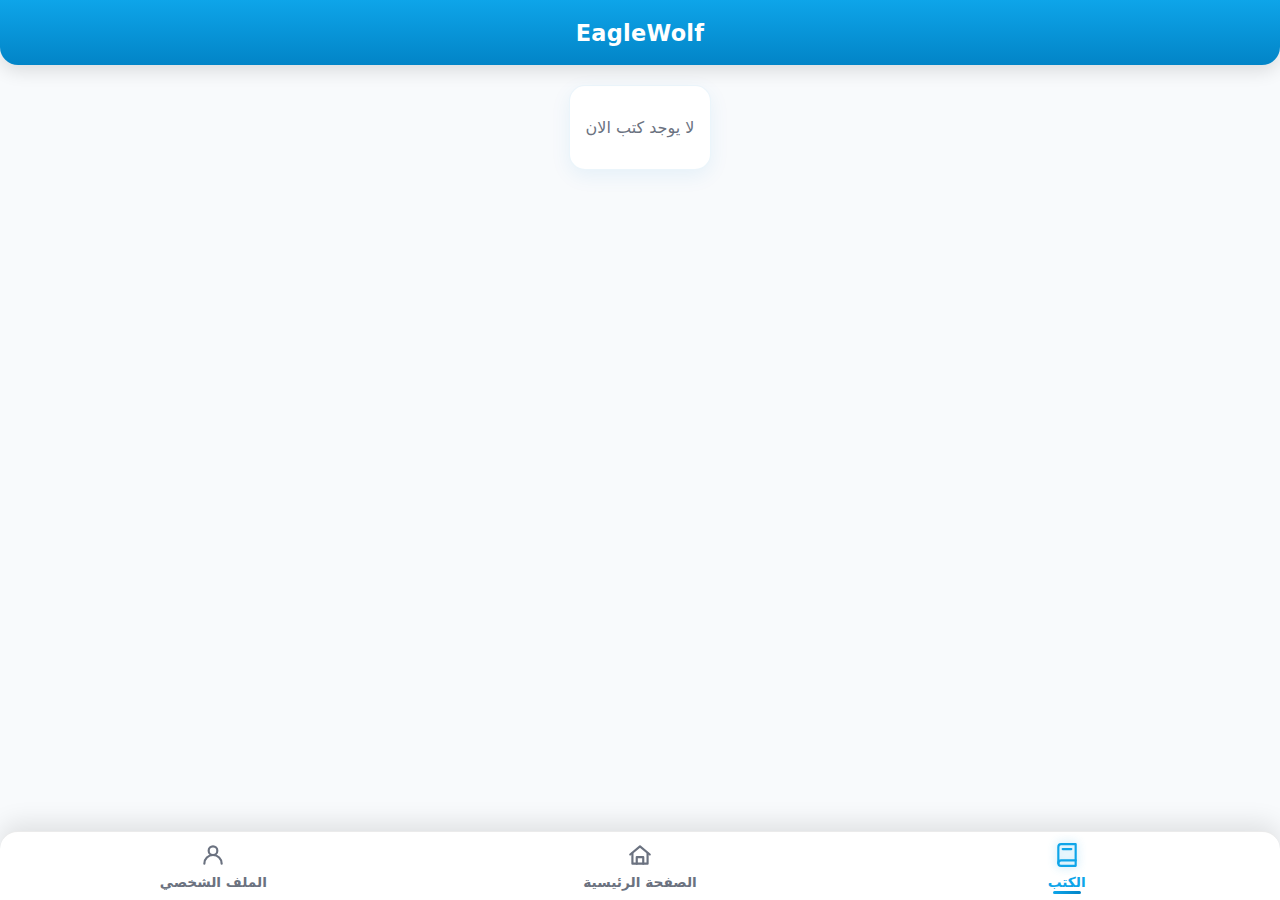
<file: books.html>
<html lang="ar" dir="rtl">
<head>
<meta charset="UTF-8" />
<meta name="viewport" content="width=device-width, initial-scale=1" />
<title>EagleWolf — الكتب</title>
<link rel="stylesheet" href="eaglewolf.css" />
</head>
<body data-page="books">
<header class="topbar">
<div class="container hdr" role="banner">
<div class="brand">EagleWolf</div>
</div>
</header>


<main class="container">
<section class="view active">
<div class="card">
<p class="muted">لا يوجد كتب الان</p>
</div>
</section>
</main>


<nav class="bottom-nav" role="navigation" aria-label="شريط التنقل السفلي">
<div class="tabs">

<a href="books.html" class="tab" data-target="books" aria-label="الكتب" aria-current="page">
<svg class="icon" viewBox="0 0 24 24" fill="none" stroke="currentColor" stroke-width="2" stroke-linecap="round" stroke-linejoin="round" aria-hidden="true">
<path d="M4 19.5A2.5 2.5 0 0 1 6.5 17H20"/>
<path d="M20 22H6.5A2.5 2.5 0 0 1 4 19.5v-15A2.5 2.5 0 0 1 6.5 2H20z"/>
<path d="M8 6.5h8"/>
</svg>
<span class="tab-label">الكتب</span>
</a>
<a href="index.html" class="tab" data-target="home" aria-label="الصفحة الرئيسية" aria-current="false">
<svg class="icon" viewBox="0 0 24 24" fill="none" stroke="currentColor" stroke-width="2" stroke-linecap="round" stroke-linejoin="round" aria-hidden="true">
<path d="M3 11.5 12 4l9 7.5"/>
<path d="M5 10.5V20h14v-9.5"/>
<path d="M9 20v-6h6v6"/>
</svg>
<span class="tab-label">الصفحة الرئيسية</span>
</a>
<a href="profile.html" class="tab" data-target="profile" aria-label="الملف الشخصي" aria-current="false">
<svg class="icon" viewBox="0 0 24 24" fill="none" stroke="currentColor" stroke-width="2" stroke-linecap="round" stroke-linejoin="round" aria-hidden="true">
<circle cx="12" cy="8" r="4"/>
<path d="M4 20a8 8 0 0 1 16 0"/>
</svg>
<span class="tab-label">الملف الشخصي</span>
</a>
</div>
</nav>


<script src="eaglewolf.js"></script>
</body>
</html>
</file>
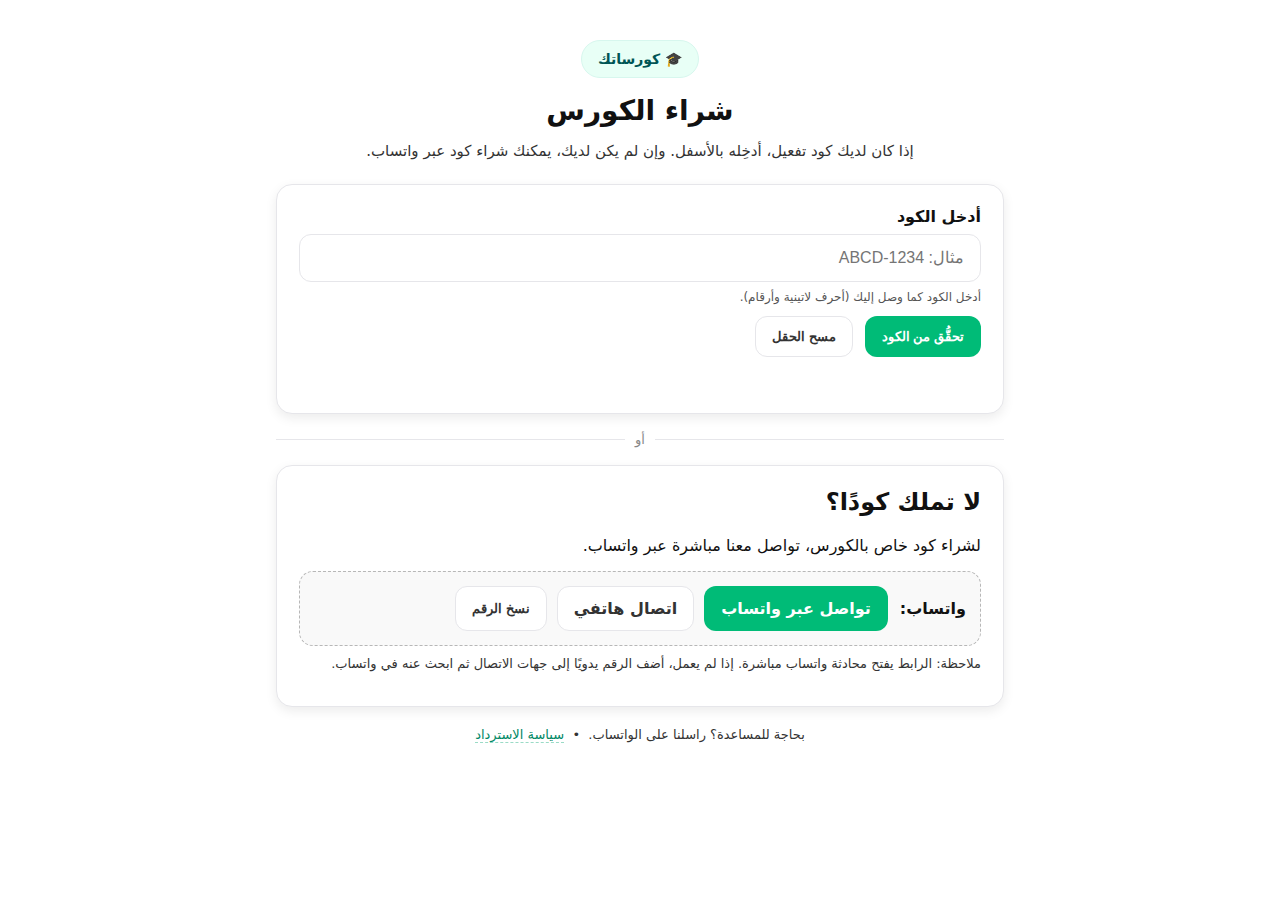
<file: checkout.html>
<!DOCTYPE html>
<html lang="ar" dir="rtl">
<head>
  <meta charset="UTF-8" />
  <meta name="viewport" content="width=device-width, initial-scale=1.0" />
  <title>شراء الكورس</title>
  <style>
    :root{
      --primary:#0b7; /* teal */
      --primary-dark:#086;
      --bg:#ffffff; /* خلفية بيضاء */
      --text:#111111; /* نص غامق */
      --muted:#333333;
      --card:#ffffff;
      --border:#e6e6ea;
      --radius:16px;
    }
    *{box-sizing:border-box}
    body{
      margin:0; font-family:"Tajawal", system-ui, -apple-system, Segoe UI, Roboto, Arial, "Noto Kufi Arabic", sans-serif;
      background:var(--bg);
      color:var(--text);
    }
    .container{
      max-width:760px; margin:40px auto; padding:0 16px;
    }
    .header{
      text-align:center; margin-bottom:24px;
    }
    .brand{
      display:inline-flex; align-items:center; gap:10px; padding:10px 16px; background:#e8fff6; color:#055; border-radius:999px; font-weight:700; font-size:14px;
      border:1px solid #d7f7ee;
    }
    h1{ margin:16px 0 8px; font-size:28px; }
    .sub{ color:var(--muted); font-size:15px; }

    .card{
      background:var(--card); border:1px solid var(--border); border-radius:var(--radius);
      box-shadow:0 4px 12px rgba(0,0,0,.08); padding:22px; margin-top:18px;
    }

    label{ display:block; font-weight:700; margin-bottom:8px; }
    input[type="text"]{
      width:100%; padding:14px 16px; border:1px solid var(--border); border-radius:12px; font-size:16px;
      outline:none; transition: box-shadow .2s, border-color .2s; background:#fff;
    }
    input[type="text"]:focus{ border-color:var(--primary); box-shadow:0 0 0 4px rgba(0,187,119,.12) }

    .row{ display:flex; gap:12px; margin-top:12px; flex-wrap:wrap; }
    .btn{
      display:inline-flex; align-items:center; justify-content:center; gap:8px; cursor:pointer;
      padding:12px 16px; border-radius:12px; border:1px solid transparent; font-weight:700; text-decoration:none; 
      transition: transform .04s ease, background .2s, border-color .2s; user-select:none;
    }
    .btn:active{ transform:translateY(1px) }
    .btn-primary{ background:var(--primary); color:#fff; }
    .btn-primary:hover{ background:var(--primary-dark) }
    .btn-ghost{ background:#fff; border-color:var(--border); color:#333; }

    .status{ margin-top:12px; font-size:14px; color:var(--muted); min-height:22px; }
    .status.success{ color:#067a5b; }
    .status.error{ color:#b00020; }

    .whatsapp{
      display:flex; align-items:center; gap:12px; padding:14px; background:#f9f9f9; border:1px dashed #b7b7b7;
      border-radius:14px; margin-top:10px; 
    }
    .wa-actions{ display:flex; gap:10px; flex-wrap:wrap; }

    .small{ font-size:13px; color:var(--muted); }
    .footer{ text-align:center; margin-top:20px; color:var(--muted); font-size:13px; }
    .link{ color:var(--primary-dark); text-decoration:none; border-bottom:1px dashed #9adbc6; }

    .divider{ display:flex; align-items:center; gap:10px; margin:18px 0; color:#888; font-size:13px; }
    .divider::before, .divider::after{ content:""; height:1px; flex:1; background:var(--border); }
    .hint{ font-size:12px; color:#555; margin-top:8px; }
  </style>
</head>
<body>
  <div class="container">
    <div class="header">
      <span class="brand">🎓 كورساتك</span>
      <h1>شراء الكورس</h1>
      <p class="sub">إذا كان لديك كود تفعيل، أدخِله بالأسفل. وإن لم يكن لديك، يمكنك شراء كود عبر واتساب.</p>
    </div>

    <!-- كارت إدخال الكود -->
    <div class="card">
      <form id="code-form" novalidate>
        <label for="code">أدخل الكود</label>
        <input 
          id="code" name="code" type="text" inputmode="text" autocomplete="one-time-code" 
          placeholder="مثال: ABCD-1234" aria-describedby="code-hint" maxlength="32" required />
        <div id="code-hint" class="hint">أدخل الكود كما وصل إليك (أحرف لاتينية وأرقام).</div>

        <div class="row">
          <button class="btn btn-primary" type="submit">تحقُّق من الكود</button>
          <button class="btn btn-ghost" type="button" id="clear-btn">مسح الحقل</button>
        </div>
        <div id="status" class="status" role="status" aria-live="polite"></div>
      </form>
    </div>

    <div class="divider">أو</div>

    <!-- كارت شراء الكود عبر واتساب -->
    <div class="card">
      <h2 style="margin-top:0">لا تملك كودًا؟</h2>
      <p>لشراء كود خاص بالكورس، تواصل معنا مباشرة عبر واتساب.</p>
      <div class="whatsapp">
        <div style="font-weight:700"> واتساب:</div>
        <div>
          <div class="wa-actions">
            <a class="btn btn-primary" target="_blank" rel="noopener" href="https://wa.me/201050968037">تواصل عبر واتساب</a>
            <a class="btn btn-ghost" href="tel:01050968037">اتصال هاتفي</a>
            <button class="btn btn-ghost" id="copy-btn" type="button">نسخ الرقم</button>
          </div>
        </div>
      </div>
      <p class="small" style="margin-top:10px;">
        ملاحظة: الرابط يفتح محادثة واتساب مباشرة. إذا لم يعمل، أضف الرقم يدويًا إلى جهات الاتصال ثم ابحث عنه في واتساب.
      </p>
    </div>

    <div class="footer">
      <span class="small">بحاجة للمساعدة؟ راسلنا على الواتساب. &nbsp;•&nbsp; 
        <a class="link" href="refund.html">سياسة الاسترداد</a></span>
    </div>
  </div>

  <script>
    (function(){
      const form = document.getElementById('code-form');
      const input = document.getElementById('code');
      const status = document.getElementById('status');
      const clearBtn = document.getElementById('clear-btn');
      const copyBtn = document.getElementById('copy-btn');

      input.addEventListener('input', (e)=>{
        const caret = e.target.selectionStart;
        e.target.value = e.target.value.toUpperCase().replace(/\s+/g, '').replace(/[^A-Z0-9-]/g, '');
        e.target.setSelectionRange(caret, caret);
      });

      clearBtn.addEventListener('click', ()=>{ input.value=''; input.focus(); status.textContent=''; status.className='status'; });

      copyBtn.addEventListener('click', async ()=>{
        try{
          await navigator.clipboard.writeText('01050968037');
          toast('تم نسخ الرقم إلى الحافظة ✅');
        }catch{ toast('تعذّر نسخ الرقم، جرّب يدويًا.'); }
      });

      form.addEventListener('submit', async (e)=>{
        e.preventDefault();
        const code = (input.value || '').trim();
        if(!code){
          setStatus('يرجى إدخال الكود أولًا.', 'error');
          input.focus();
          return;
        }
        setStatus('جارٍ التحقق من الكود…', '');
        await delay(600);
        setStatus('تم إرسال الكود للتحقق. اربطه بنقطة النهاية الخاصة بك لإتمام التفعيل.', 'success');
      });

      function setStatus(msg, type){
        status.textContent = msg;
        status.className = 'status' + (type ? ' ' + type : '');
      }
      function delay(ms){ return new Promise(r=>setTimeout(r, ms)); }

      const toastEl = document.createElement('div');
      Object.assign(toastEl.style, {position:'fixed', inset:'auto 16px 16px auto', padding:'12px 14px', background:'rgba(0,0,0,.8)', color:'#fff', borderRadius:'12px', fontSize:'14px', opacity:'0', transform:'translateY(6px)', transition:'all .25s', zIndex:9999});
      document.body.appendChild(toastEl);
      let toastTimer;
      function toast(text){
        toastEl.textContent = text;
        toastEl.style.opacity = '1'; toastEl.style.transform = 'translateY(0)';
        clearTimeout(toastTimer);
        toastTimer = setTimeout(()=>{ toastEl.style.opacity='0'; toastEl.style.transform='translateY(6px)'; }, 1800);
      }
    })();
  </script>
</body>
</html>
</file>
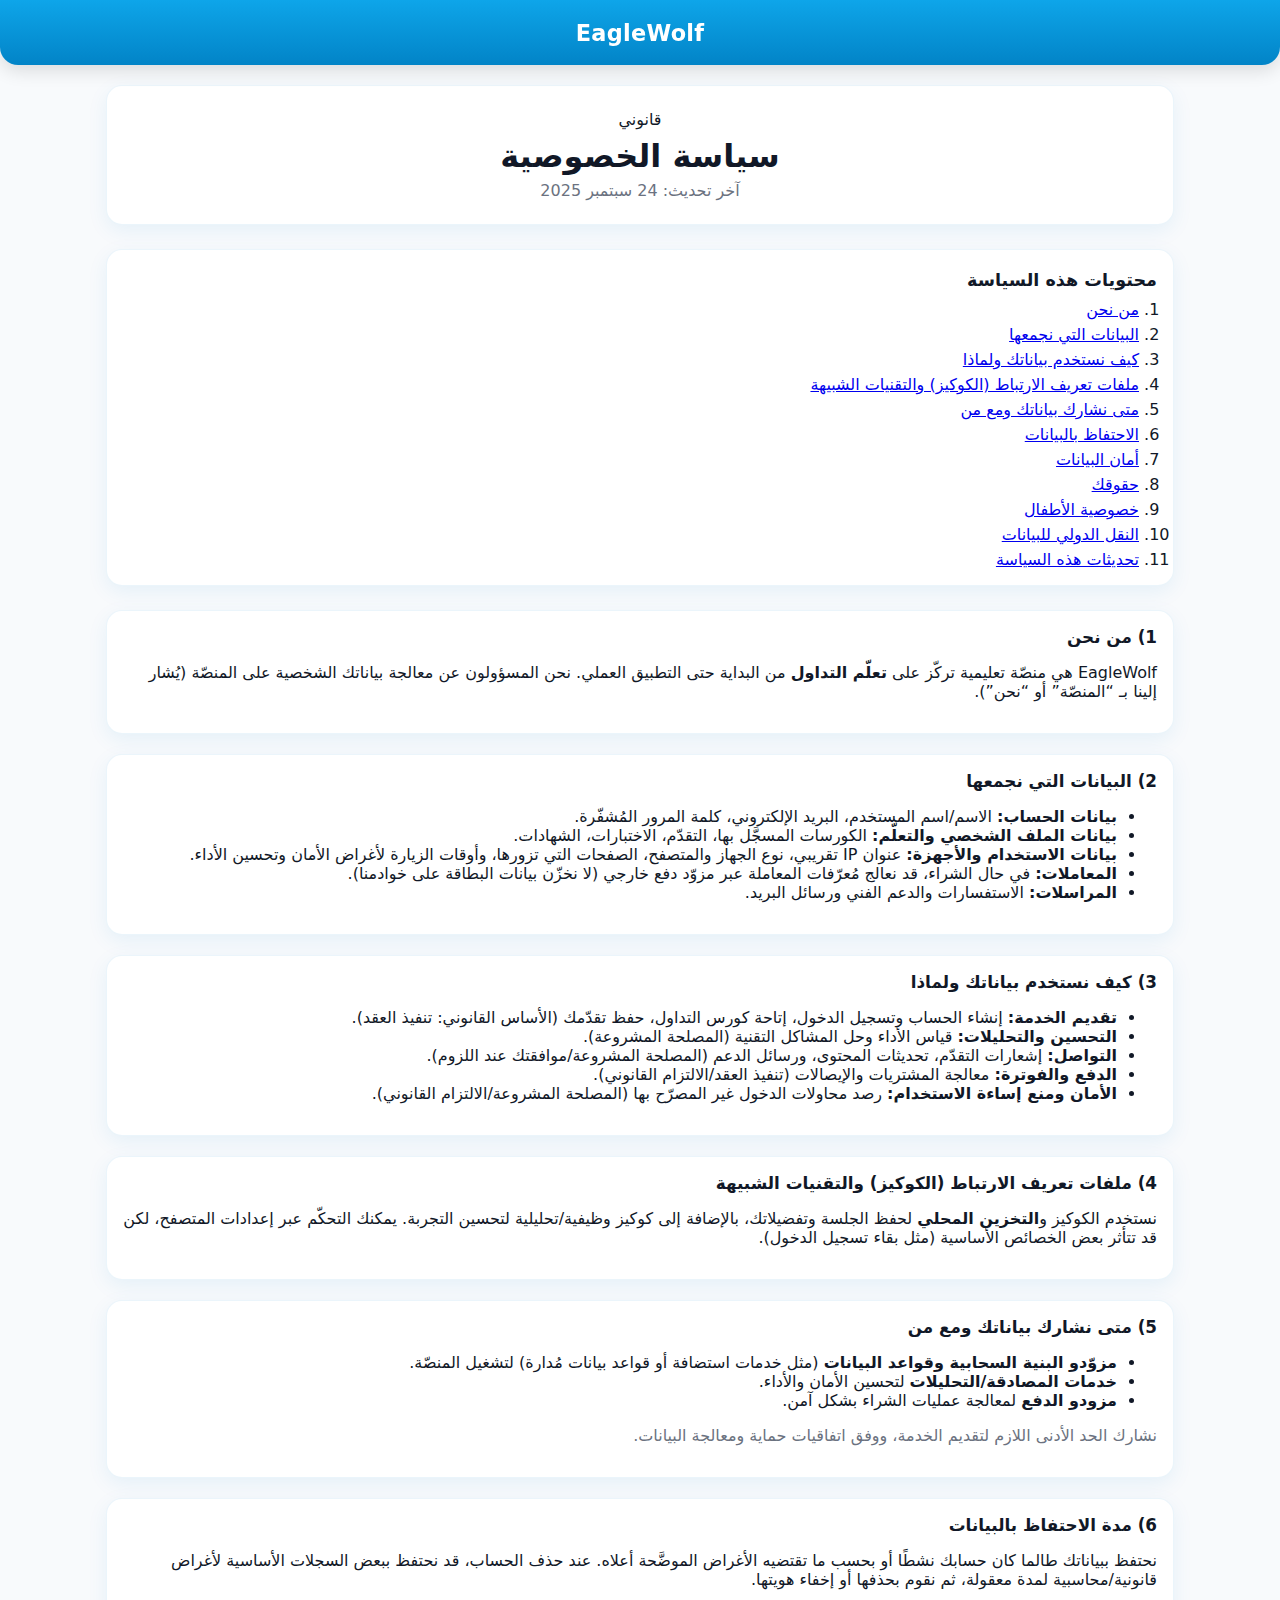
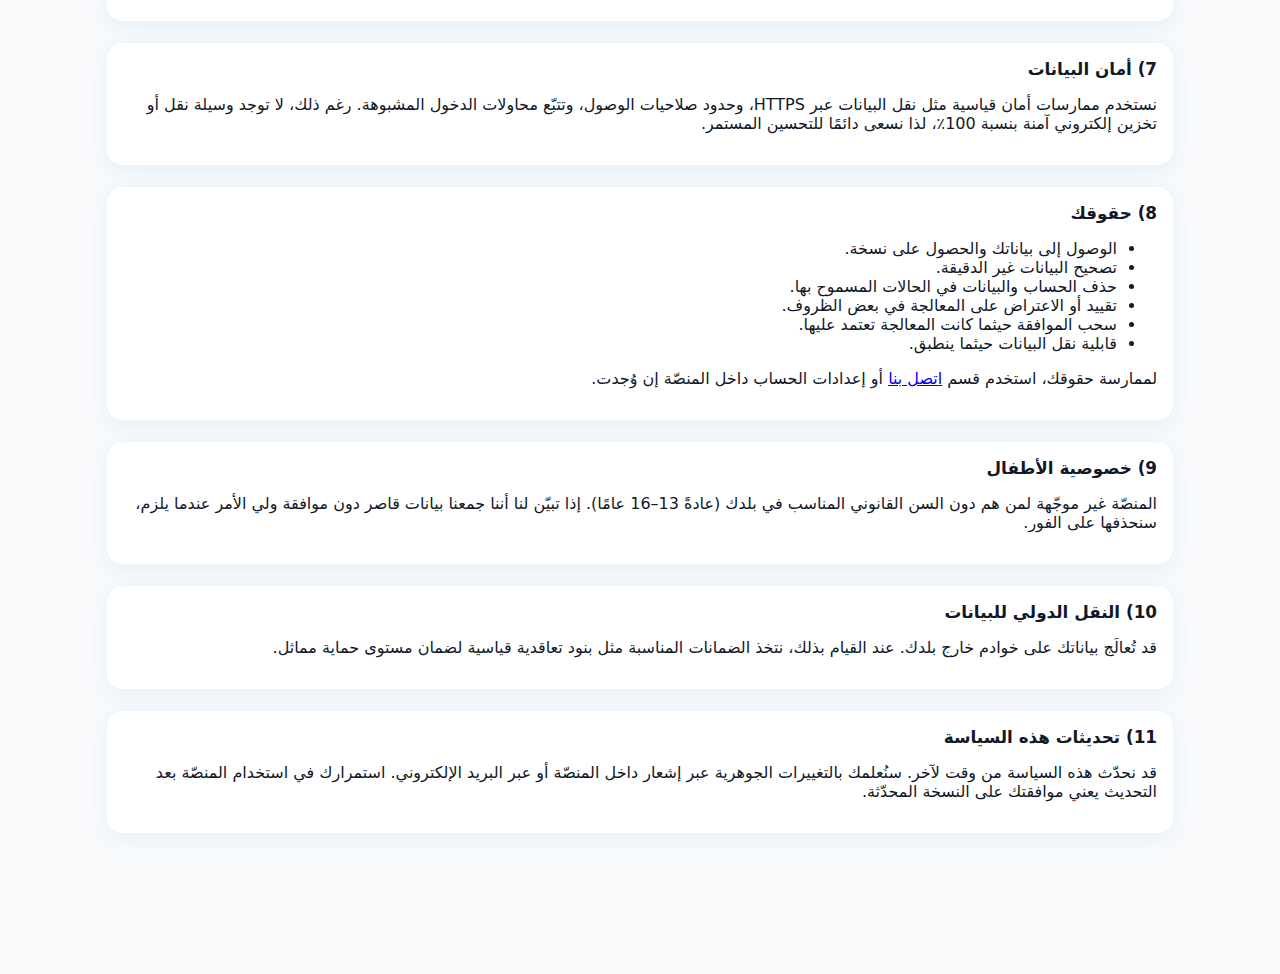
<file: privacy.html>
<!DOCTYPE html>
<html lang="ar" dir="rtl">
<head>
  <meta charset="utf-8" />
  <meta name="viewport" content="width=device-width, initial-scale=1" />
  <title>سياسة الخصوصية | EagleWolf</title>
  <link rel="stylesheet" href="eaglewolf.css" />
  <meta name="description" content="سياسة الخصوصية لمنصّة EagleWolf التعليمية الخاصة بكورس التداول." />
</head>
<body data-page="legal">

  <!-- الهيدر البسيط -->
  <header class="topbar">
    <div class="container hdr">
      <div class="brand">EagleWolf</div>
      <div class="actions">
      </div>
    </div>
  </header>

  <main class="container container-fluid" role="main">
    <!-- Hero قانوني -->
    <section class="card" style="padding:24px 18px; text-align:center; margin-bottom:24px">
      <span class="pill">قانوني</span>
      <h1 style="margin:8px 0 6px; font-weight:900;">سياسة الخصوصية</h1>
      <p class="muted" style="margin:0">آخر تحديث: <time datetime="2025-09-24">24 سبتمبر 2025</time></p>
    </section>

    <!-- فهرس -->
    <nav class="card" aria-label="فهرس المحتوى" style="margin-bottom:24px">
      <h2 style="margin:4px 0 10px; font-size:1.1rem;">محتويات هذه السياسة</h2>
      <ol style="display:grid; gap:6px; margin:0; padding-inline-start:18px">
        <li><a href="#who">من نحن</a></li>
        <li><a href="#data-we-collect">البيانات التي نجمعها</a></li>
        <li><a href="#how-we-use">كيف نستخدم بياناتك ولماذا</a></li>
        <li><a href="#cookies">ملفات تعريف الارتباط (الكوكيز) والتقنيات الشبيهة</a></li>
        <li><a href="#sharing">متى نشارك بياناتك ومع من</a></li>
        <li><a href="#retention">الاحتفاظ بالبيانات</a></li>
        <li><a href="#security">أمان البيانات</a></li>
        <li><a href="#rights">حقوقك</a></li>
        <li><a href="#children">خصوصية الأطفال</a></li>
        <li><a href="#international">النقل الدولي للبيانات</a></li>
        <li><a href="#changes">تحديثات هذه السياسة</a></li>
      </ol>
    </nav>

    <!-- 1 من نحن -->
    <section id="who" class="card" style="margin-bottom:20px">
      <h2>1) من نحن</h2>
      <p>
        EagleWolf هي منصّة تعليمية تركّز على <strong>تعلّم التداول</strong> من البداية حتى التطبيق العملي.
        نحن المسؤولون عن معالجة بياناتك الشخصية على المنصّة (يُشار إلينا بـ “المنصّة” أو “نحن”).
      </p>
    </section>

    <!-- 2 البيانات التي نجمعها -->
    <section id="data-we-collect" class="card" style="margin-bottom:20px">
      <h2>2) البيانات التي نجمعها</h2>
      <ul>
        <li><strong>بيانات الحساب:</strong> الاسم/اسم المستخدم، البريد الإلكتروني، كلمة المرور المُشفّرة.</li>
        <li><strong>بيانات الملف الشخصي والتعلّم:</strong> الكورسات المسجَّل بها، التقدّم، الاختبارات، الشهادات.</li>
        <li><strong>بيانات الاستخدام والأجهزة:</strong> عنوان IP تقريبي، نوع الجهاز والمتصفح، الصفحات التي تزورها،
          وأوقات الزيارة لأغراض الأمان وتحسين الأداء.</li>
        <li><strong>المعاملات:</strong> في حال الشراء، قد نعالج مُعرّفات المعاملة عبر مزوّد دفع خارجي (لا نخزّن بيانات البطاقة على خوادمنا).</li>
        <li><strong>المراسلات:</strong> الاستفسارات والدعم الفني ورسائل البريد.</li>
      </ul>
    </section>

    <!-- 3 كيف نستخدم ولماذا -->
    <section id="how-we-use" class="card" style="margin-bottom:20px">
      <h2>3) كيف نستخدم بياناتك ولماذا</h2>
      <ul>
        <li><strong>تقديم الخدمة:</strong> إنشاء الحساب وتسجيل الدخول، إتاحة كورس التداول، حفظ تقدّمك (الأساس القانوني: تنفيذ العقد).</li>
        <li><strong>التحسين والتحليلات:</strong> قياس الأداء وحل المشاكل التقنية (المصلحة المشروعة).</li>
        <li><strong>التواصل:</strong> إشعارات التقدّم، تحديثات المحتوى، ورسائل الدعم (المصلحة المشروعة/موافقتك عند اللزوم).</li>
        <li><strong>الدفع والفوترة:</strong> معالجة المشتريات والإيصالات (تنفيذ العقد/الالتزام القانوني).</li>
        <li><strong>الأمان ومنع إساءة الاستخدام:</strong> رصد محاولات الدخول غير المصرّح بها (المصلحة المشروعة/الالتزام القانوني).</li>
      </ul>
    </section>

    <!-- 4 الكوكيز -->
    <section id="cookies" class="card" style="margin-bottom:20px">
      <h2>4) ملفات تعريف الارتباط (الكوكيز) والتقنيات الشبيهة</h2>
      <p>
        نستخدم الكوكيز و<strong>التخزين المحلي</strong> لحفظ الجلسة وتفضيلاتك، بالإضافة إلى
        كوكيز وظيفية/تحليلية لتحسين التجربة. يمكنك التحكّم عبر إعدادات المتصفح،
        لكن قد تتأثر بعض الخصائص الأساسية (مثل بقاء تسجيل الدخول).
      </p>
    </section>

    <!-- 5 مشاركة البيانات -->
    <section id="sharing" class="card" style="margin-bottom:20px">
      <h2>5) متى نشارك بياناتك ومع من</h2>
      <ul>
        <li><strong>مزوّدو البنية السحابية وقواعد البيانات</strong> (مثل خدمات استضافة أو قواعد بيانات مُدارة) لتشغيل المنصّة.</li>
        <li><strong>خدمات المصادقة/التحليلات</strong> لتحسين الأمان والأداء.</li>
        <li><strong>مزودو الدفع</strong> لمعالجة عمليات الشراء بشكل آمن.</li>
      </ul>
      <p class="muted">نشارك الحد الأدنى اللازم لتقديم الخدمة، ووفق اتفاقيات حماية ومعالجة البيانات.</p>
    </section>

    <!-- 6 الاحتفاظ -->
    <section id="retention" class="card" style="margin-bottom:20px">
      <h2>6) مدة الاحتفاظ بالبيانات</h2>
      <p>
        نحتفظ ببياناتك طالما كان حسابك نشطًا أو بحسب ما تقتضيه الأغراض الموضَّحة أعلاه.
        عند حذف الحساب، قد نحتفظ ببعض السجلات الأساسية لأغراض قانونية/محاسبية لمدة معقولة،
        ثم نقوم بحذفها أو إخفاء هويتها.
      </p>
    </section>

    <!-- 7 الأمان -->
    <section id="security" class="card" style="margin-bottom:20px">
      <h2>7) أمان البيانات</h2>
      <p>
        نستخدم ممارسات أمان قياسية مثل نقل البيانات عبر HTTPS، وحدود صلاحيات الوصول،
        وتتبّع محاولات الدخول المشبوهة. رغم ذلك، لا توجد وسيلة نقل أو تخزين إلكتروني آمنة
        بنسبة 100٪، لذا نسعى دائمًا للتحسين المستمر.
      </p>
    </section>

    <!-- 8 حقوقك -->
    <section id="rights" class="card" style="margin-bottom:20px">
      <h2>8) حقوقك</h2>
      <ul>
        <li>الوصول إلى بياناتك والحصول على نسخة.</li>
        <li>تصحيح البيانات غير الدقيقة.</li>
        <li>حذف الحساب والبيانات في الحالات المسموح بها.</li>
        <li>تقييد أو الاعتراض على المعالجة في بعض الظروف.</li>
        <li>سحب الموافقة حيثما كانت المعالجة تعتمد عليها.</li>
        <li>قابلية نقل البيانات حيثما ينطبق.</li>
      </ul>
      <p>لممارسة حقوقك، استخدم قسم <a href="#contact">اتصل بنا</a> أو إعدادات الحساب داخل المنصّة إن وُجدت.</p>
    </section>

    <!-- 9 الأطفال -->
    <section id="children" class="card" style="margin-bottom:20px">
      <h2>9) خصوصية الأطفال</h2>
      <p>
        المنصّة غير موجّهة لمن هم دون السن القانوني المناسب في بلدك (عادةً 13–16 عامًا).
        إذا تبيّن لنا أننا جمعنا بيانات قاصر دون موافقة ولي الأمر عندما يلزم، سنحذفها على الفور.
      </p>
    </section>

    <!-- 10 النقل الدولي -->
    <section id="international" class="card" style="margin-bottom:20px">
      <h2>10) النقل الدولي للبيانات</h2>
      <p>
        قد تُعالَج بياناتك على خوادم خارج بلدك. عند القيام بذلك، نتخذ الضمانات المناسبة
        مثل بنود تعاقدية قياسية لضمان مستوى حماية مماثل.
      </p>
    </section>

    <!-- 11 التغييرات -->
    <section id="changes" class="card" style="margin-bottom:20px">
      <h2>11) تحديثات هذه السياسة</h2>
      <p>
        قد نحدّث هذه السياسة من وقت لآخر. سنُعلمك بالتغييرات الجوهرية عبر إشعار داخل المنصّة
        أو عبر البريد الإلكتروني. استمرارك في استخدام المنصّة بعد التحديث يعني موافقتك على النسخة المحدّثة.
      </p>
    </section>




  <!-- مش ضروري جافاسكربت هنا، لكن لو عايز نفس سلوك الواجهة -->
  <!-- <script type="module" src="eaglewolf.js"></script> -->
</body>
</html>
</file>
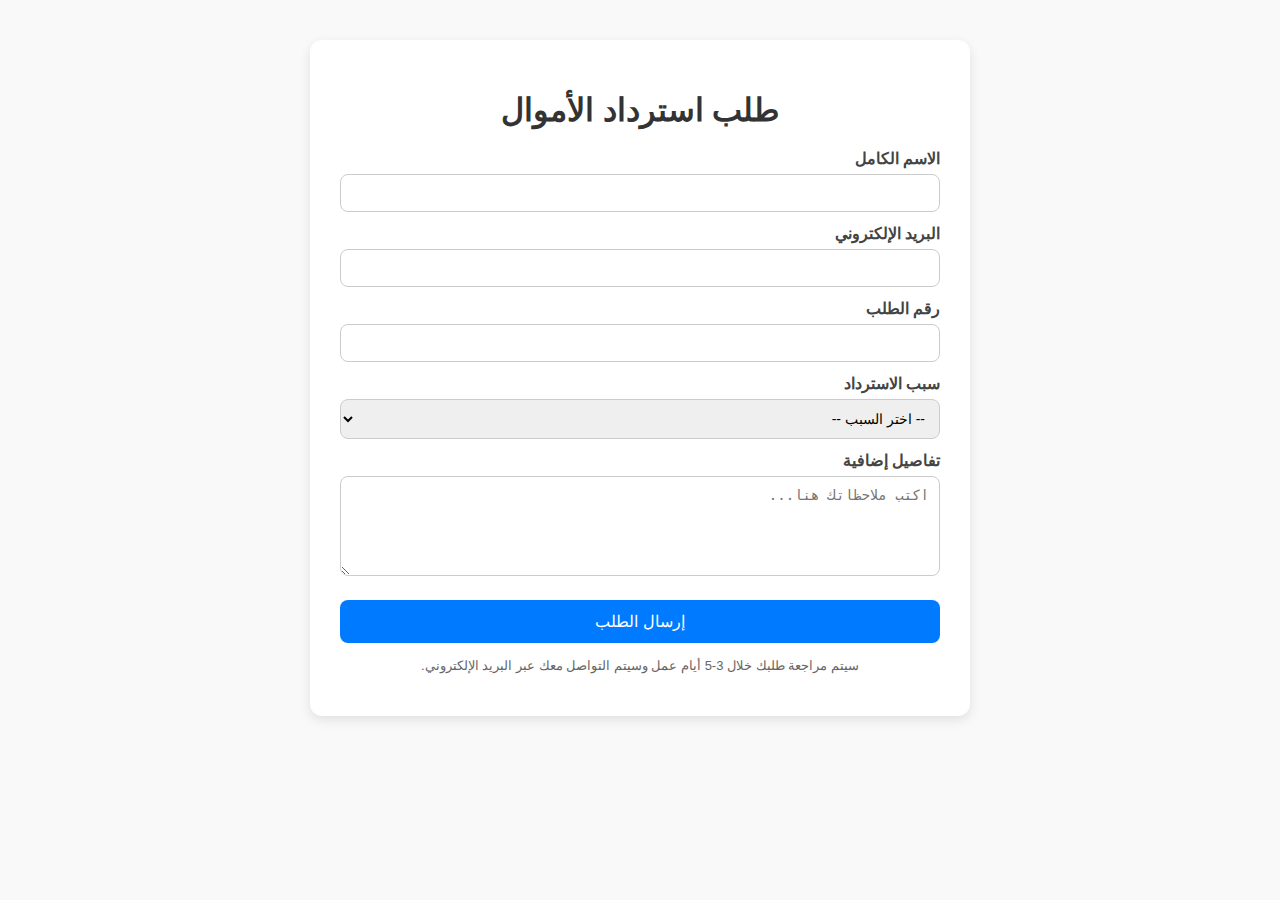
<file: refund.html>
<!DOCTYPE html>
<html lang="ar" dir="rtl">
<head>
  <meta charset="UTF-8">
  <title>استرداد الأموال</title>
  <meta name="viewport" content="width=device-width, initial-scale=1.0">
  <style>
    body {
      font-family: "Tajawal", sans-serif;
      background-color: #f9f9f9;
      margin: 0;
      padding: 0;
      direction: rtl;
    }
    .container {
      max-width: 600px;
      margin: 40px auto;
      background: #fff;
      padding: 30px;
      border-radius: 12px;
      box-shadow: 0 4px 12px rgba(0,0,0,0.1);
    }
    h1 {
      text-align: center;
      color: #333;
      margin-bottom: 20px;
    }
    label {
      display: block;
      margin: 12px 0 6px;
      color: #444;
      font-weight: bold;
    }
    input, textarea, select {
      width: 100%;
      padding: 10px;
      border: 1px solid #ccc;
      border-radius: 8px;
      box-sizing: border-box;
      font-size: 14px;
    }
    textarea {
      resize: vertical;
      min-height: 100px;
    }
    button {
      margin-top: 20px;
      width: 100%;
      padding: 12px;
      background: #007BFF;
      color: #fff;
      border: none;
      border-radius: 8px;
      font-size: 16px;
      cursor: pointer;
      transition: background 0.3s;
    }
    button:hover {
      background: #0056b3;
    }
    .note {
      margin-top: 15px;
      font-size: 13px;
      color: #666;
      text-align: center;
    }
  </style>
</head>
<body>
  <div class="container">
    <h1>طلب استرداد الأموال</h1>
    <form action="process_refund.php" method="post">
      <label for="name">الاسم الكامل</label>
      <input type="text" id="name" name="name" required>

      <label for="email">البريد الإلكتروني</label>
      <input type="email" id="email" name="email" required>

      <label for="order">رقم الطلب</label>
      <input type="text" id="order" name="order" required>

      <label for="reason">سبب الاسترداد</label>
      <select id="reason" name="reason" required>
        <option value="">-- اختر السبب --</option>
        <option value="منتج تالف">المنتج تالف</option>
        <option value="طلب خاطئ">طلب خاطئ</option>
        <option value="لم أستلم المنتج">لم أستلم المنتج</option>
        <option value="أخرى">أخرى</option>
      </select>

      <label for="details">تفاصيل إضافية</label>
      <textarea id="details" name="details" placeholder="اكتب ملاحظاتك هنا..."></textarea>

      <button type="submit">إرسال الطلب</button>
    </form>
    <p class="note">سيتم مراجعة طلبك خلال 3-5 أيام عمل وسيتم التواصل معك عبر البريد الإلكتروني.</p>
  </div>
</body>
</html>
</file>
<file: eaglewolf.css>
/* ===== EagleWolf — Theme (with Unified Icon Sizes & Active State) ===== */
:root{
  --brand:#111827;
  --brand-2:#0ea5e9;
  --bg:#f8fafc;
  --text:#111827;
  --muted:#6b7280;
  --surface:#ffffff;
  --ring:rgba(14,165,233,.35);
}

*{ box-sizing:border-box }
html,body{ height:100% }
body{
  margin:0; background:var(--bg); color:var(--text);
  font-family:"Cairo",system-ui,-apple-system,Segoe UI,Roboto,Helvetica,Arial,"Apple Color Emoji","Segoe UI Emoji";
  display:grid; grid-template-rows:auto 1fr auto; min-height:100dvh;
}

/* ===== Containers & Content ===== */
.container{ max-width:1100px; margin-inline:auto; padding-inline:16px }
main{ padding:20px 16px 100px }
.card{
  background:var(--surface);
  border-radius:16px;
  padding:16px;
  border:1px solid rgba(2,132,199,.08);
  box-shadow:0 6px 20px rgba(2,132,199,.08);
}
.card h2{ margin:0 0 8px; font-size:1.05rem }
.muted{ color:var(--muted) }

/* ===== Top Header ===== */
.topbar{
  position:sticky; top:0; z-index:20;
  background: linear-gradient(180deg,#0ea5e9 0%, #0284c7 100%);
  color:#fff;
  box-shadow:0 6px 18px rgba(0,0,0,.12);
  border-bottom-left-radius:18px;
  border-bottom-right-radius:18px;
}
.topbar .hdr{
  display:flex; align-items:center; justify-content:center;
  min-height:65px;
  padding:10px 0;
}
.topbar .brand{
  font-weight:900; letter-spacing:.3px; font-size:1.3rem; text-align:center;
}

/* ===== Bottom Navigation ===== */
.bottom-nav{
  position:sticky; bottom:0; z-index:10;
  width:100%;
  background:var(--surface);
  border-top:1px solid rgba(0,0,0,.08);
  box-shadow:0 -8px 24px rgba(0,0,0,.1);
  border-top-left-radius:18px; border-top-right-radius:18px;
}
.tabs{
  display:grid; grid-template-columns:repeat(3,1fr);
  width:100%; margin:0 auto;
}
.tab{
  position:relative;
  -webkit-tap-highlight-color:transparent;
  display:flex; flex-direction:column; align-items:center; justify-content:center;
  gap:6px; padding:10px 6px; min-height:56px;
  color:var(--muted); text-decoration:none; font-weight:700; font-size:.86rem;
  transition: color .3s ease, transform .2s ease;
}
.tab svg.icon{ 
  width:26px; height:26px;
  stroke: currentColor;
  transition: transform .2s ease, opacity .2s ease, filter .3s ease, stroke .3s ease;
}
.tab:hover { color: var(--brand-2); }
.tab:hover .icon { stroke: var(--brand-2); }
.tab[aria-current="page"] { color: var(--brand-2); }
.tab[aria-current="page"] .icon {
  stroke: var(--brand-2);
  opacity:1;
  filter: drop-shadow(0 0 5px rgba(14,165,233,.4));
}
.tab::after{
  content:""; position:absolute; bottom:6px; left:50%;
  transform:translateX(-50%) scaleX(0);
  width:28px; height:3px; border-radius:3px;
  background: linear-gradient(90deg, #0ea5e9, #0284c7);
  transition:transform .28s ease;
}
.tab[aria-current="page"]::after{ transform:translateX(-50%) scaleX(1) }

/* ===== Views ===== */
.view{ display:none }
.view.active{ display:block }

/* ===== Responsive ===== */
/* Phone */
@media (max-width:768px){
  .tab-label{ display:none }
  .tab{ min-height:54px; padding:10px 4px }      /* أقل ارتفاع */
  .tab svg.icon{ width:26px; height:26px }       /* أيقونة أصغر سنة */
  .tab::after{ bottom:6px; width:26px; height:3px }
  .bottom-nav{ box-shadow:0 -4px 16px rgba(0,0,0,.08) } /* ظل أخف */

  .topbar .hdr{ min-height:62px; padding:10px 0 }
  .topbar .brand{ font-size:1.22rem }
}

/* Tablet */
@media (min-width:769px) and (max-width:1024px){
  .tab{ min-height:66px; padding:12px 6px }
  .tab svg.icon{ width:30px; height:30px }
  .tab::after{ bottom:10px; width:32px; height:4px }

  .topbar .hdr{ min-height:68px; padding:12px 0 }
  .topbar .brand{ font-size:1.35rem }
}

/* Larger screens */
@media (min-width:1025px){
  main{ padding-bottom:120px }
  .topbar .brand{ font-size:1.4rem }
  .tab svg.icon{ width:26px; height:26px }
}
/* مساحة هيرو مريحة */
.home-hero{
  min-height: calc(100dvh - 120px); /* تحت الهيدر وفوق البوتوم ناف */
  display: grid;
  align-content: start; /* كبداية للعمود */
  gap: 14px;
  padding-top: 14px;
}

/* شريط البحث (عرض كامل) */
.search-bar{
  display:flex; align-items:center; gap:8px;
  background:var(--surface);
  border-radius:999px;
  padding:12px 14px;
  border:1px solid rgba(2,132,199,.14);
  box-shadow:0 6px 18px rgba(2,132,199,.08);
}
.search-bar input{
  flex:1; border:none; outline:none; background:transparent;
  font-size:1rem; color:var(--text);
}
.search-bar .icon-btn{
  display:inline-flex; align-items:center; justify-content:center;
  width:42px; height:42px; border-radius:50%;
  border:1px solid rgba(2,132,199,.14);
  background:#fff; cursor:pointer;
}
.search-bar .icon{ width:22px; height:22px }

/* كارت الدعوة */
.auth-card .actions{ display:flex; gap:10px; flex-wrap:wrap; margin-top:10px }
.btn{
  display:inline-flex; align-items:center; justify-content:center;
  padding:10px 14px; border-radius:12px; text-decoration:none;
  font-weight:800; font-size:.92rem; color:var(--brand); background:#eef6ff;
  border:1px solid rgba(2,132,199,.18);
}
.btn.primary{ background:linear-gradient(180deg,#0ea5e9,#0284c7); color:#fff; border:none }
/* إظهار/إخفاء كارت الدعوة بحسب حالة المستخدم */
#auth-cta{ display:none }
body.logged-out #auth-cta{ display:block }
/* ====== Home: Full-width layout ====== */
body[data-page="home"] main.container.container-fluid{
  max-width: 100% !important;
  padding-inline: 12px;   /* مسافة جانبية خفيفة */
}

/* شريط البحث بعرض كامل فعليًا */
body[data-page="home"] .search-section,
body[data-page="home"] .search-bar{
  width: 100%;
}

/* الكروت تاخد العرض بالكامل */
body[data-page="home"] .card{
  width: 100%;
  border-radius: 16px;
}

/* تحسين مسافات على الشاشات الكبيرة */
@media (min-width: 1280px){
  body[data-page="home"] main.container.container-fluid{
    padding-inline: 24px;
  }
}

/* تحسين موبايل صغير */
@media (max-width: 480px){
  body[data-page="home"] .search-bar{
    padding: 10px 12px;
  }
}

/* ==== Home-only overrides (safe patch) ==== */
body[data-page="home"] main.container{
  max-width: 100% !important;   /* يكسر حد الـ 1100px فقط في الهوم */
  padding-inline: 12px;          /* حواف خفيفة يمين/شمال */
}

/* مساحة الهيرو تحت الهيدر وفوق البوتوم ناف */
body[data-page="home"] .home-hero{
  min-height: calc(100dvh - 120px);
  display: grid;
  align-content: start;
  gap: 14px;
  padding-top: 14px;
}

/* شريط البحث فل-ويدث */
body[data-page="home"] .search-section,
body[data-page="home"] .search-bar{ width: 100% }

body[data-page="home"] .search-bar{
  display:flex; align-items:center; gap:8px;
  background:var(--surface);
  border-radius:999px;
  padding:12px 14px;
  border:1px solid rgba(2,132,199,.14);
  box-shadow:0 6px 18px rgba(2,132,199,.08);
}
body[data-page="home"] .search-bar input{
  flex:1; border:none; outline:none; background:transparent;
  font-size:1rem; color:var(--text);
}
body[data-page="home"] .search-bar .icon-btn{
  display:inline-flex; align-items:center; justify-content:center;
  width:42px; height:42px; border-radius:50%;
  border:1px solid rgba(2,132,199,.14);
  background:#fff; cursor:pointer;
}
body[data-page="home"] .search-bar .icon{ width:22px; height:22px }

/* الكروت تاخد العرض كله */
body[data-page="home"] .card{
  width: 100%;
  border-radius: 16px;
}

/* كارت التسجيل/الدخول */
#auth-cta{ display:none }
body.logged-out #auth-cta{ display:block }

/* تحسينات بسيطة للمقاسات */
@media (min-width:1280px){
  body[data-page="home"] main.container{ padding-inline: 24px }
}
@media (max-width:480px){
  body[data-page="home"] .search-bar{ padding:10px 12px }
}



/* ===== Intro & Features & Courses ===== */
.intro-hero{
  display:grid; gap:10px; align-content:start;
  text-align:center;
}
.intro-hero .lead{ font-size:1.05rem; color:var(--muted) }
.intro-hero .actions{ display:flex; gap:10px; justify-content:center; flex-wrap:wrap }

.features-grid{
  display:grid; grid-template-columns:repeat(3,1fr); gap:12px;
}
.feature-item .fi-ico{ font-size:1.6rem; margin-bottom:6px }

.courses h2{ margin:0 0 8px }
.courses .hint{ margin-top:10px }
.courses-grid{
  display:grid; grid-template-columns:repeat(3,1fr); gap:12px; margin-top:8px;
}
.course-card{
  display:grid; grid-template-rows:auto auto auto; gap:8px;
  background:var(--surface);
  border:1px solid rgba(2,132,199,.08);
  border-radius:14px; padding:12px;
  box-shadow:0 6px 20px rgba(2,132,199,.06);
}
.course-cover svg{ width:100%; height:auto; display:block; }
.course-cover rect{ fill:rgba(2,132,199,.08) }
.course-meta h3{ margin:0 0 4px; font-size:1rem }
.course-actions{ display:flex; gap:8px; align-items:center; flex-wrap:wrap }

.toast{
  position:fixed; inset-inline:50%; bottom:90px; transform:translateX(-50%);
  background:#111827; color:#fff; padding:8px 12px; border-radius:999px;
  box-shadow:0 8px 20px rgba(0,0,0,.25); font-weight:700; font-size:.9rem; z-index:50;
}

/* Responsive tweaks */
@media (max-width: 1024px){
  .features-grid{ grid-template-columns:repeat(3,1fr) }
  .courses-grid{ grid-template-columns:repeat(2,1fr) }
}
@media (max-width: 640px){
  .features-grid{ grid-template-columns:1fr; }
  .courses-grid{ grid-template-columns:1fr; }
}


/* شبكة كورس واحد */
.courses-grid.one{ grid-template-columns:1fr }
.course-cover img{ width:100%; height:auto; border-radius:10px; display:block }
/* ===== تحسين التباعد لقسم التعريف و الكروت ===== */
.about-hero{
  text-align:center;
  display:grid;
  gap:16px;              /* تباعد أوضح بين العنوان والنص */
  align-content:start;
  padding:40px 20px;     /* مسافة داخلية أكبر */
  margin-bottom:32px;    /* مسافة أسفل الكتلة */
}

.about-hero .lead{
  font-size:1.1rem;
  line-height:1.7;
  max-width:65ch;
  margin-inline:auto;
}

/* تباعد للكروت */
.kpi-row{
  display:grid;
  grid-template-columns:repeat(4,1fr);
  gap:20px;              /* بدل 12px: تباعد أوضح بين الكروت */
  margin-bottom:40px;    /* مسافة تحت السطر كله */
}

.kpi-card{
  text-align:center;
  padding:28px 20px;     /* Padding أكبر جوا الكارت */
  border-radius:20px;
  box-shadow:0 2px 6px rgba(0,0,0,.04); /* ظل خفيف */
}

.kpi-value{
  font-weight:900;
  font-size:1.8rem;
  margin-bottom:6px;     /* مسافة تحت الرقم */
}

.kpi-label{
  color:var(--muted);
  font-size:1rem;
}

/* Responsive */
@media (max-width:1024px){
  .kpi-row{ grid-template-columns:repeat(2,1fr); gap:16px }
}
@media (max-width:640px){
  .kpi-row{ grid-template-columns:1fr; gap:14px }
}
.course-actions .btn.primary{
  display:block;
  width:100%;
  text-align:center;
}
</file>
